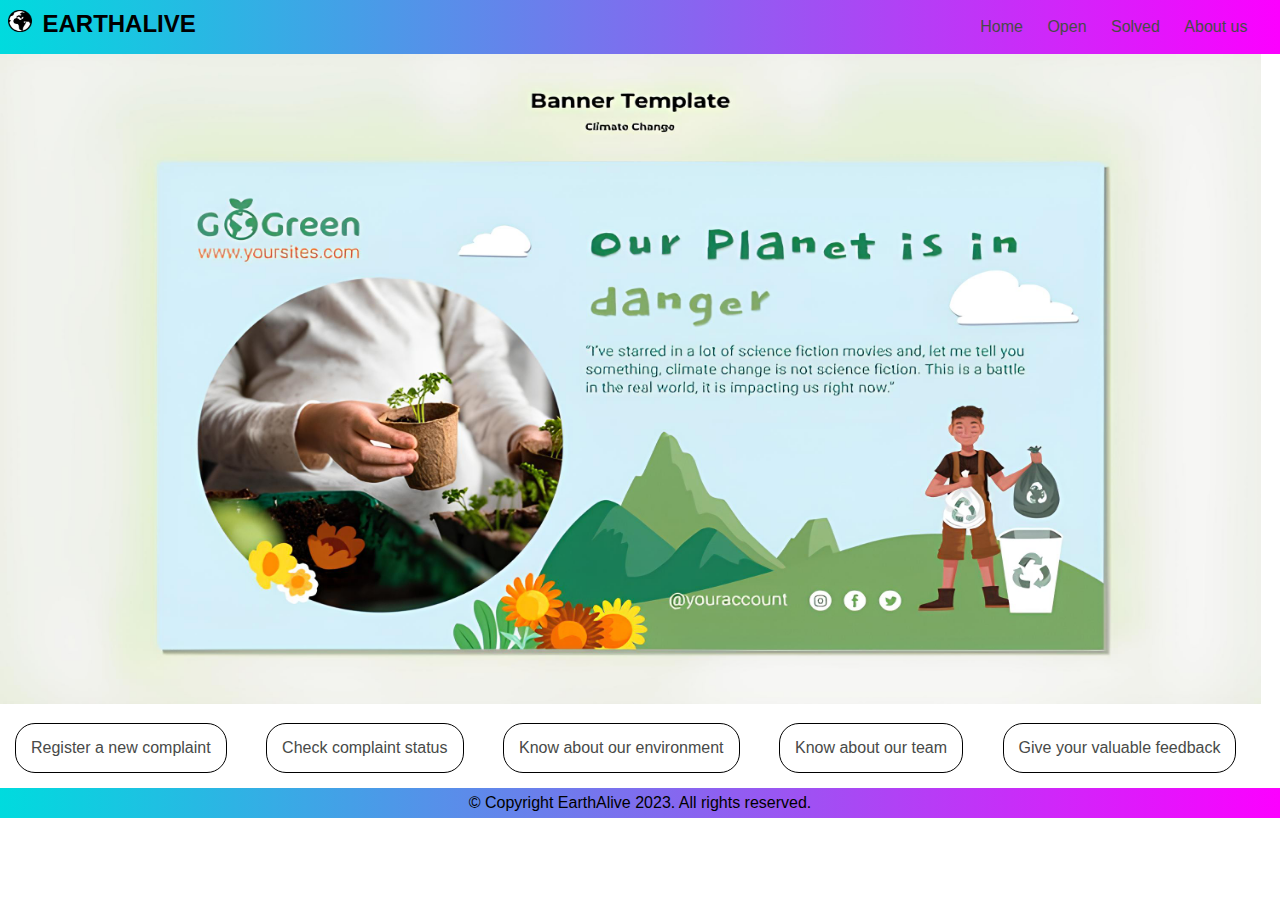
<file: index.html>
<!DOCTYPE html>
<html lang="en">
<head>
    <meta charset="UTF-8">
    <meta name="viewport" content="width=device-width, initial-scale=1.0">
    <title>EarthAlive</title>
    <link rel="shortcut icon" href="./Screenshot_2023-11-11-12-30-07-93_680d03679600f7af0b4c700c6b270fe7.png" type="image/x-icon">
    <link rel="stylesheet" href="styleche.css">
</head>
<body>
    <div>
        <nav>
            <img src="./Screenshot_2023-11-11-12-30-07-93_680d03679600f7af0b4c700c6b270fe7.png" alt="">
            <h2 id="logo">EARTHALIVE</h2>
            <a id="navend" href="index.html">Home</a>
            <a href="https://docs.google.com/forms/d/14G93rDF_QW4NvGqD60w-TYKMKsm3sB7Ewo1dMf18BMM/edit#responses" target="_blank">Open</a>
            <a href="">Solved</a>
            <a href="about_us_earthlive.html" target="_blank">About us</a>
        </nav>
        <img class="banner" src="./img1.enhance.jpg" alt="">
        <a href="https://forms.gle/eoJ7RLhickPHT8Rj9" target="_blank"><div class="newcomplaintbox">
            Register a new complaint
        </div></a>
        <a href="https://www.ratufa.io/app/form/submissions/?id=asra31rl" target="_blank"><div class="newcomplaintbox">
            Check complaint status
        </div></a>
        <a href="https://www.theworldcounts.com/stories/facts-about-the-environment" target="_blank"><div class="newcomplaintbox">
            Know about our environment
        </div></a>
        <a href="about_us_earthlive.html" target="_blank"><div class="newcomplaintbox">
            Know about our team
        </div></a>
        <a href="https://forms.gle/sc6dMnXzonoBopHM6" target="_blank"><div class="newcomplaintbox">
            Give your valuable feedback
        </div></a>
        <footer>
            <p>&copy; Copyright EarthAlive 2023. All rights reserved.</p>
        </footer>
    </div>
</body>
</html>
</file>
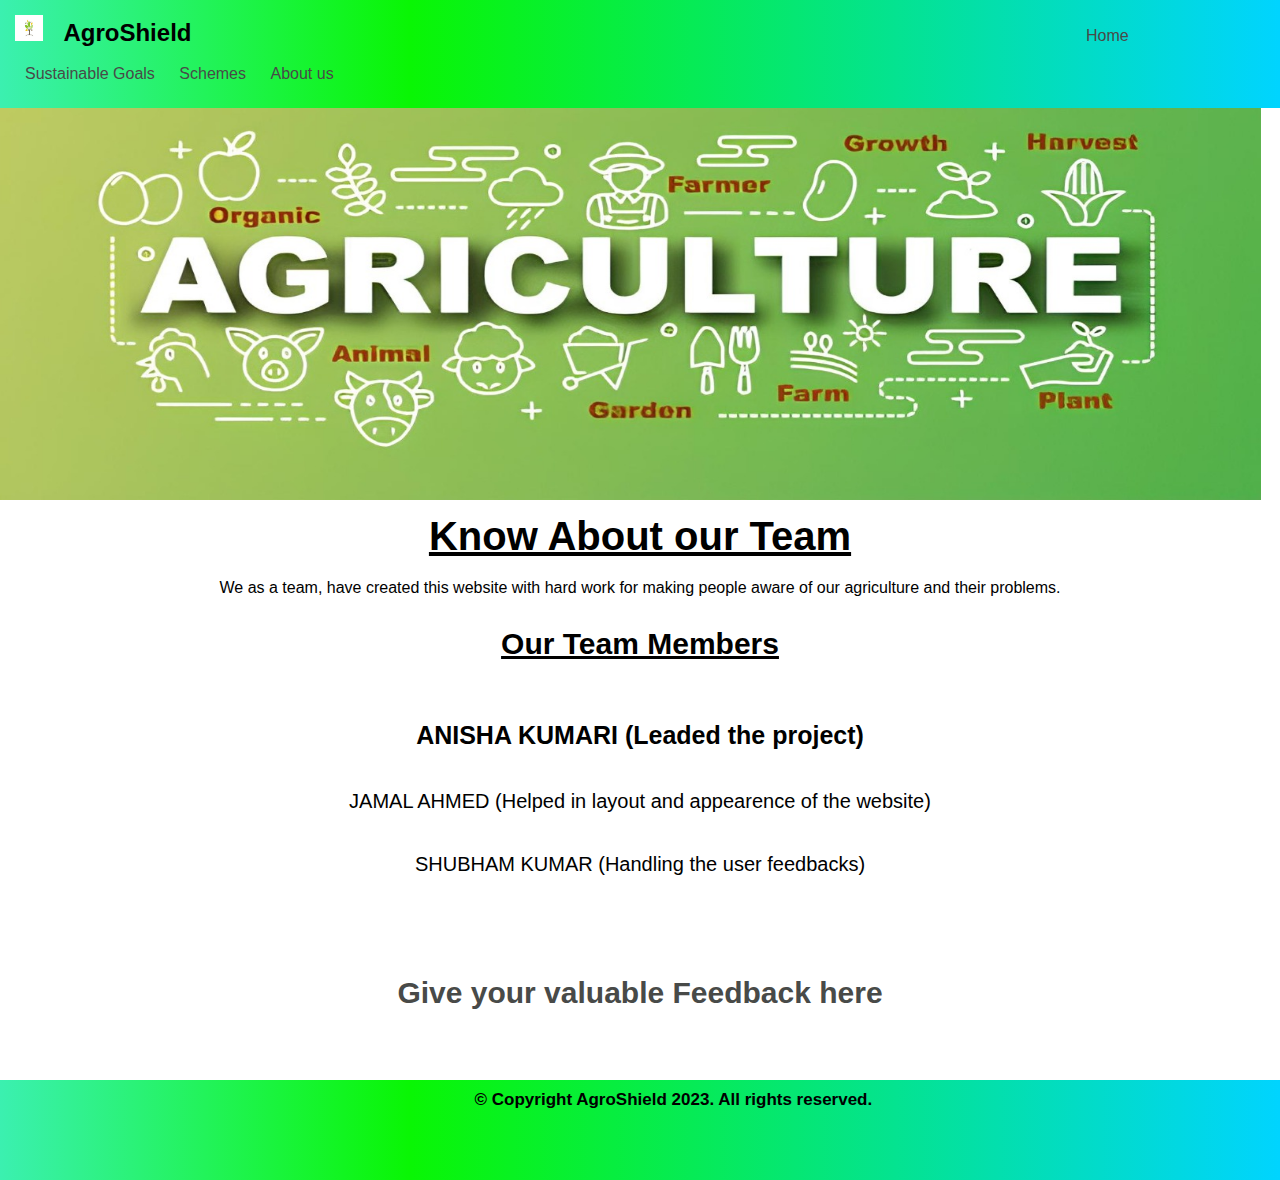
<file: About_us.html>
<!DOCTYPE html>
<html lang="en">
<head>
    <meta charset="UTF-8">
    <meta name="viewport" content="width=device-width, initial-scale=1.0">
    <title>AgroShield</title>
    <link rel="shortcut icon" href="./logo.jpg" type="image/x-icon">
    <link rel="stylesheet" href="clax_anisha.css">
    
</head>

<!-- Created by ANISHA -->

<body>
    <div>
        <nav>
            <img id="logoimg" src="./logo.jpg" alt="">
            <h1 id="Arish">AgroShield</h1>
            <a id="navend" href="home.html">Home</a>
            <a href="https://www.undp.org/sustainable-development-goals" target="_blank">Sustainable Goals</a>
            <a href="https://tractorguru.in/blog/popular-agricultural-subsidies-schemes-in-india/" target="_blank">Schemes</a>
            <a href="About_us.html">About us</a>
        </nav>
        <img class="bannerabout" src="./banner.jpg" alt="">
        <p class="h1about">Know About our Team</p>
        <p class="aboutinfo">We as a team, have created this website with hard work for making people aware of our agriculture and their problems.</p>
        <p class="h2about">Our Team Members</p>
        <p class="teammem" id="leader">ANISHA KUMARI (Leaded the project)</p>
        <p class="teammem">JAMAL AHMED (Helped in layout and appearence of the website)</p>
        <p class="teammem">SHUBHAM KUMAR (Handling the user feedbacks)</p>
        <p class="h2about"><a href="https://forms.gle/poSMaKEberpapXQ58" target="_blank" class= "feedback">Give your valuable Feedback here</a></p>

        <footer>
            <p> &copy; Copyright AgroShield 2023. All rights reserved.</p>
        </footer>
    </div>
</body>
</file>
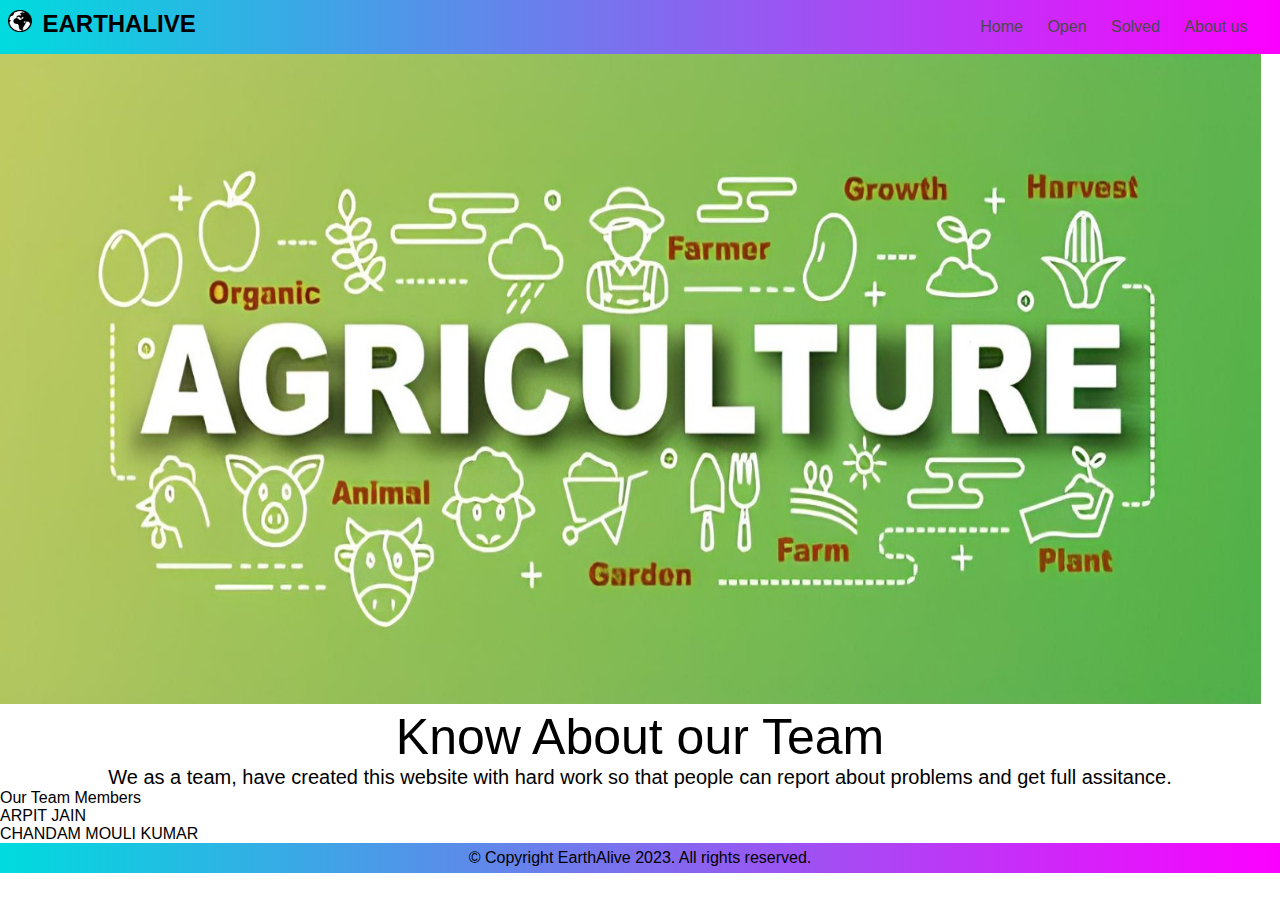
<file: about_us_earthlive.html>
<!DOCTYPE html>
<html lang="en">
<head>
    <meta charset="UTF-8">
    <meta name="viewport" content="width=device-width, initial-scale=1.0">
    <title>EarthAlive</title>
    <link rel="shortcut icon" href="./Screenshot_2023-11-11-12-30-07-93_680d03679600f7af0b4c700c6b270fe7.png" type="image/x-icon">
    <link rel="stylesheet" href="styleche.css">
</head>
<body>
    <div>
        <nav>
            <img src="./Screenshot_2023-11-11-12-30-07-93_680d03679600f7af0b4c700c6b270fe7.png" alt="">
            <h2 id="logo">EARTHALIVE</h2>
            <a id="navend" href="index.html">Home</a>
            <a href="">Open</a>
            <a href="">Solved</a>
            <a href="">About us</a>
        </nav>
        <img class="bannerabout" src="./banner.jpg" alt="">
        <p class="h1about">Know About our Team</p>
        <p class="aboutinfo">We as a team, have created this website with hard work so that people can report about problems and get full assitance.</p>
        <p class="h2about">Our Team Members</p>
        <p class="teammem" id="leader">ARPIT JAIN</p>
        <p class="teammem">CHANDAM MOULI KUMAR</p>

        <footer>
            <p>&copy; Copyright EarthAlive 2023. All rights reserved.</p>
        </footer>
    </div>
</body>
</file>
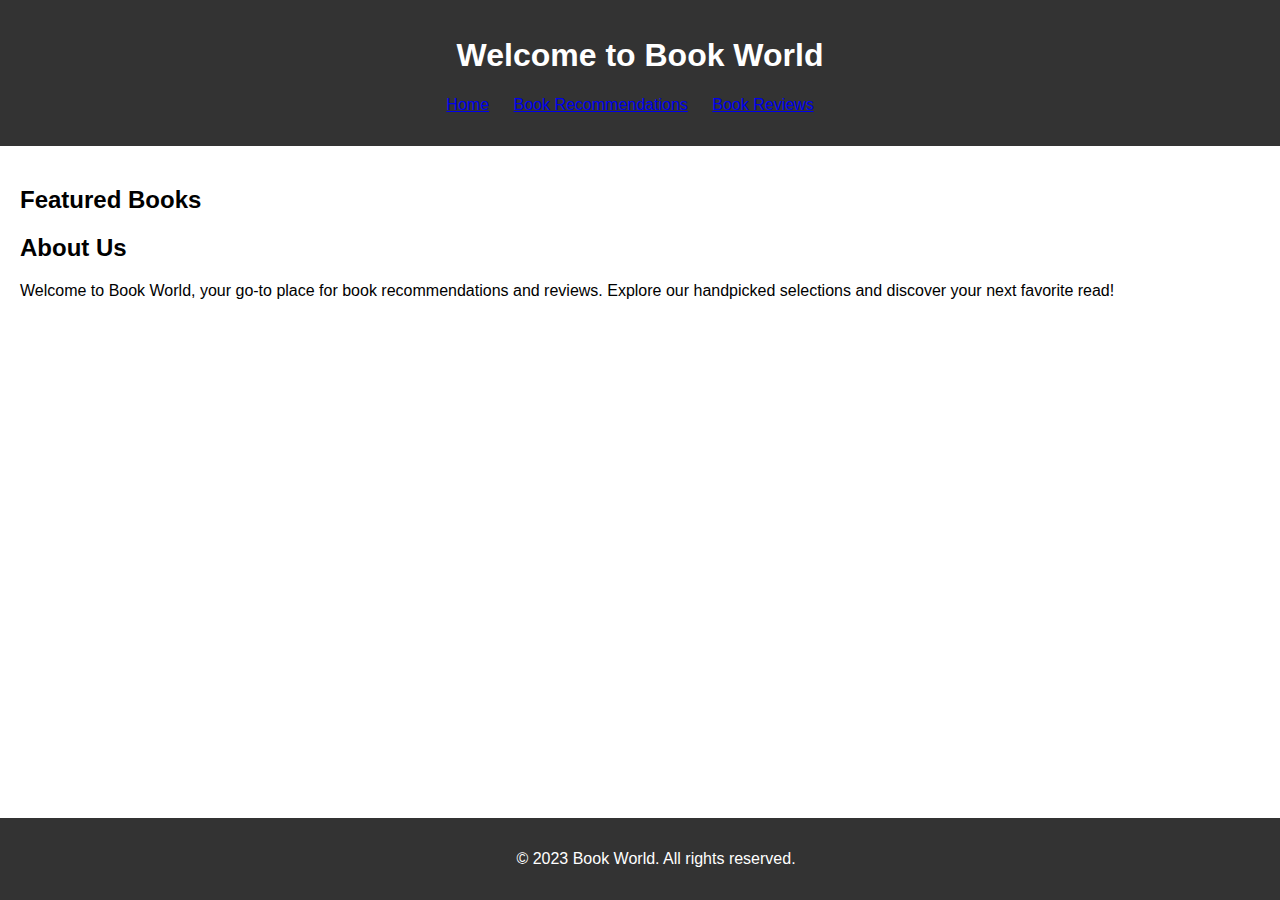
<file: cse326.html>
<!DOCTYPE html>
<html lang="en">
<head>
    <meta charset="UTF-8">
    <meta name="viewport" content="width=device-width, initial-scale=1.0">
    <title>Book World</title>
    <link rel="stylesheet" href="styles.css">
</head>
<body>
    <header>
        <h1>Welcome to Book World</h1>
        <nav>
            <ul>
                <li><a href="index.html">Home</a></li>
                <li><a href="recommendations.html">Book Recommendations</a></li>
                <li><a href="reviews.html">Book Reviews</a></li>
            </ul>
        </nav>
    </header>
    <main>
        <section>
            <h2>Featured Books</h2>
            <!-- Add your featured books here -->
        </section>
        <section>
            <h2>About Us</h2>
            <p>Welcome to Book World, your go-to place for book recommendations and reviews. Explore our handpicked selections and discover your next favorite read!</p>
        </section>
    </main>
    <footer>
        <p>&copy; 2023 Book World. All rights reserved.</p>
    </footer>
</body>
</html>
</file>
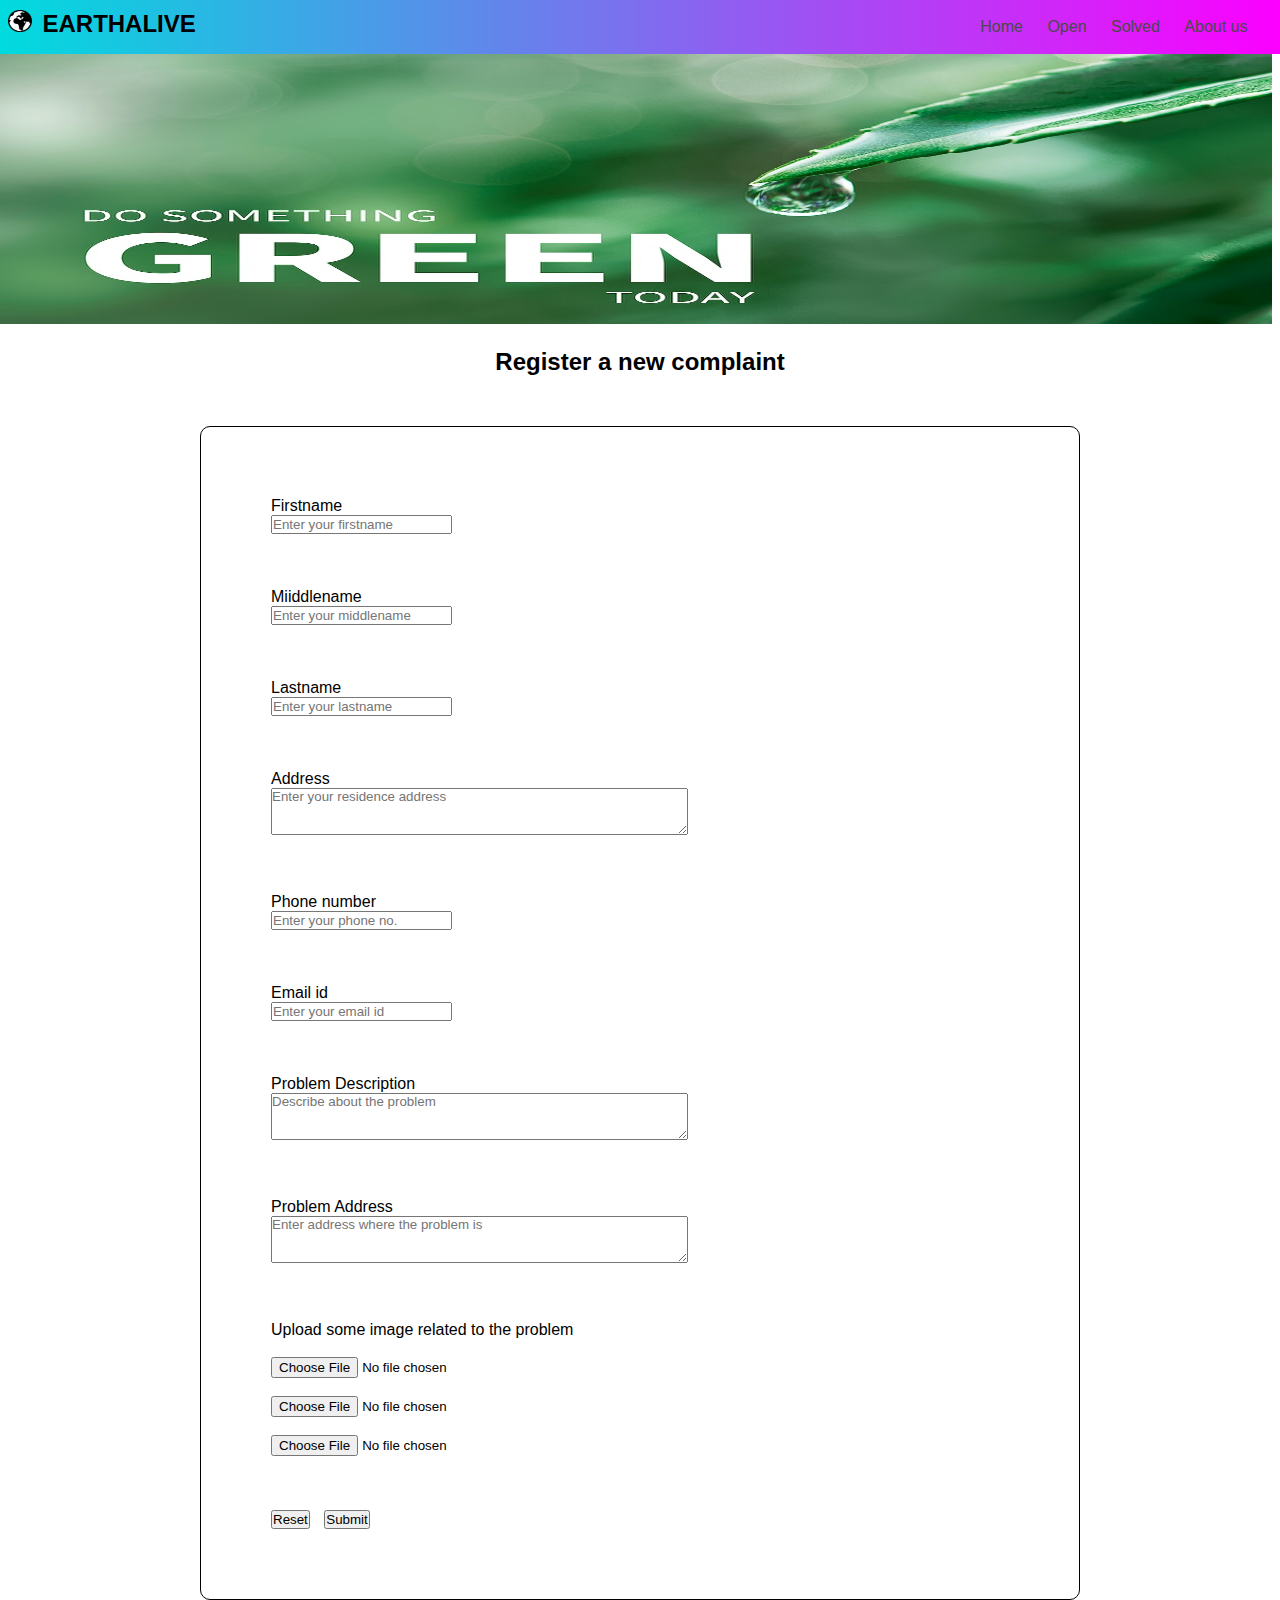
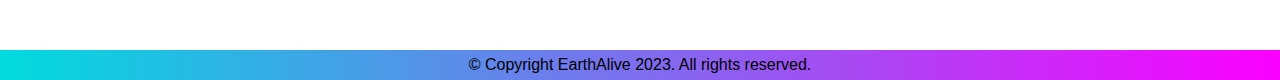
<file: newcomplaint.html>
<!DOCTYPE html>
<html lang="en">
<head>
    <meta charset="UTF-8">
    <meta name="viewport" content="width=device-width, initial-scale=1.0">
    <title>New complaint</title>
    <link rel="shortcut icon" href="./Screenshot_2023-11-11-12-30-07-93_680d03679600f7af0b4c700c6b270fe7.png" type="image/x-icon">
    <link rel="stylesheet" href="styleche.css">
    <!-- <script id="ratufa_loader" src="https://www.ratufa.io/c/ld.js?f=asra31rl&n=n1.ratufa.io"></script> -->
</head>
<body>
    <div>
        <nav>
            <img src="./Screenshot_2023-11-11-12-30-07-93_680d03679600f7af0b4c700c6b270fe7.png" alt="">
            <h2 id="logo">EARTHALIVE</h2>
            <a id="navend" href="index.html" target="_blank">Home</a>
            <a href="">Open</a>
            <a href="">Solved</a>
            <a href="">About us</a>
        </nav>
        <img class="bannernewcomplaint" src="./gogreen.jpg" alt="">
        <h2 id="newcomplainthead">
            Register a new complaint
        </h2>
        <div class="form">
            <form action="">
            <label for="firstname">Firstname</label>
            <br>
            <input type="text" name="firstname" id="input" placeholder="Enter your firstname" required>
            <br>
            <br>
            <br>
            <br>
            <label for="middlename">Miiddlename</label>
            <br>
            <input type="text" name="middlename" id="input" placeholder="Enter your middlename">
            <br>
            <br>
            <br>
            <br>
            <label for="lastname">Lastname</label>
            <br>
            <input type="text" name="lastname" id="input" placeholder="Enter your lastname" required>
            <br>
            <br>
            <br>
            <br>
            <label for="address">Address</label>
            <br>
            <textarea name="address" id="inputtextarea" cols="50" rows="3" placeholder="Enter your residence address" required></textarea>
            <br>
            <br>
            <br>
            <br>
            <label for="phonenumber">Phone number</label>
            <br>
            <input type="number" name="phonenumber" id="input" placeholder="Enter your phone no." required>
            <br>
            <br>
            <br>
            <br>
            <label for="email">Email id</label>
            <br>
            <input type="text" name="email" id="input" placeholder="Enter your email id">
            <br>
            <br>
            <br>
            <br>
            <label for="probdesc">Problem Description</label>
            <br>
            <textarea name="probdesc" id="inputtextarea" cols="50" rows="3" placeholder="Describe about the problem" required></textarea>
            <br>
            <br>
            <br>
            <br>
            <label for="probadd">Problem Address</label>
            <br>
            <textarea name="probadd" id="inputtextarea" cols="50" rows="3" placeholder="Enter address where the problem is" required></textarea>
            <br>
            <br>
            <br>
            <br>
            <label for="images">Upload some image related to the problem</label>
            <br>
            <br>
            <input type="file" name="images" required>
            <br>
            <br>
            <input type="file" name="images"> 
            <br>
            <br>
            <input type="file" name="images"> 
            <br>
            <br>
            <br>
            <br>
            <button type="reset" id="resetbutton">Reset</button>
            <button type="submit">Submit</button>
            </form>
        </div>
            <footer>
                <p>&copy; Copyright EarthAlive 2023. All rights reserved.</p>
            </footer>
    </div>
</body>
</file>
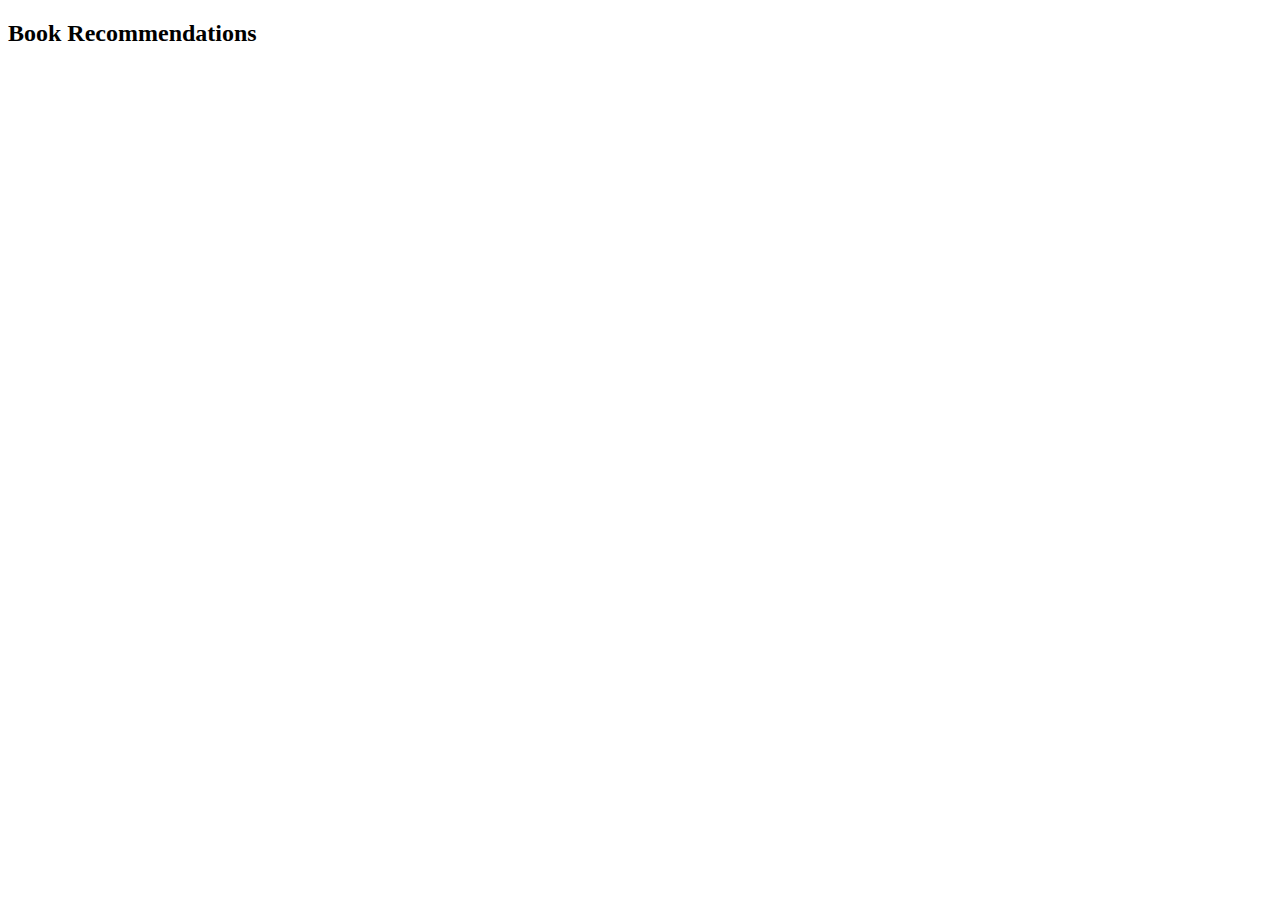
<file: recommendations.html>
<!-- Similar structure as index.html -->
<!DOCTYPE html>
<html lang="en">
<head>
    <!-- Include necessary meta tags, title, and styles -->
</head>
<body>
    <header>
        <!-- Include header content -->
    </header>
    <main>
        <section>
            <h2>Book Recommendations</h2>
            <!-- Add your recommended books with details -->
        </section>
    </main>
    <footer>
        <!-- Include footer content -->
    </footer>
</body>
</html>
</file>
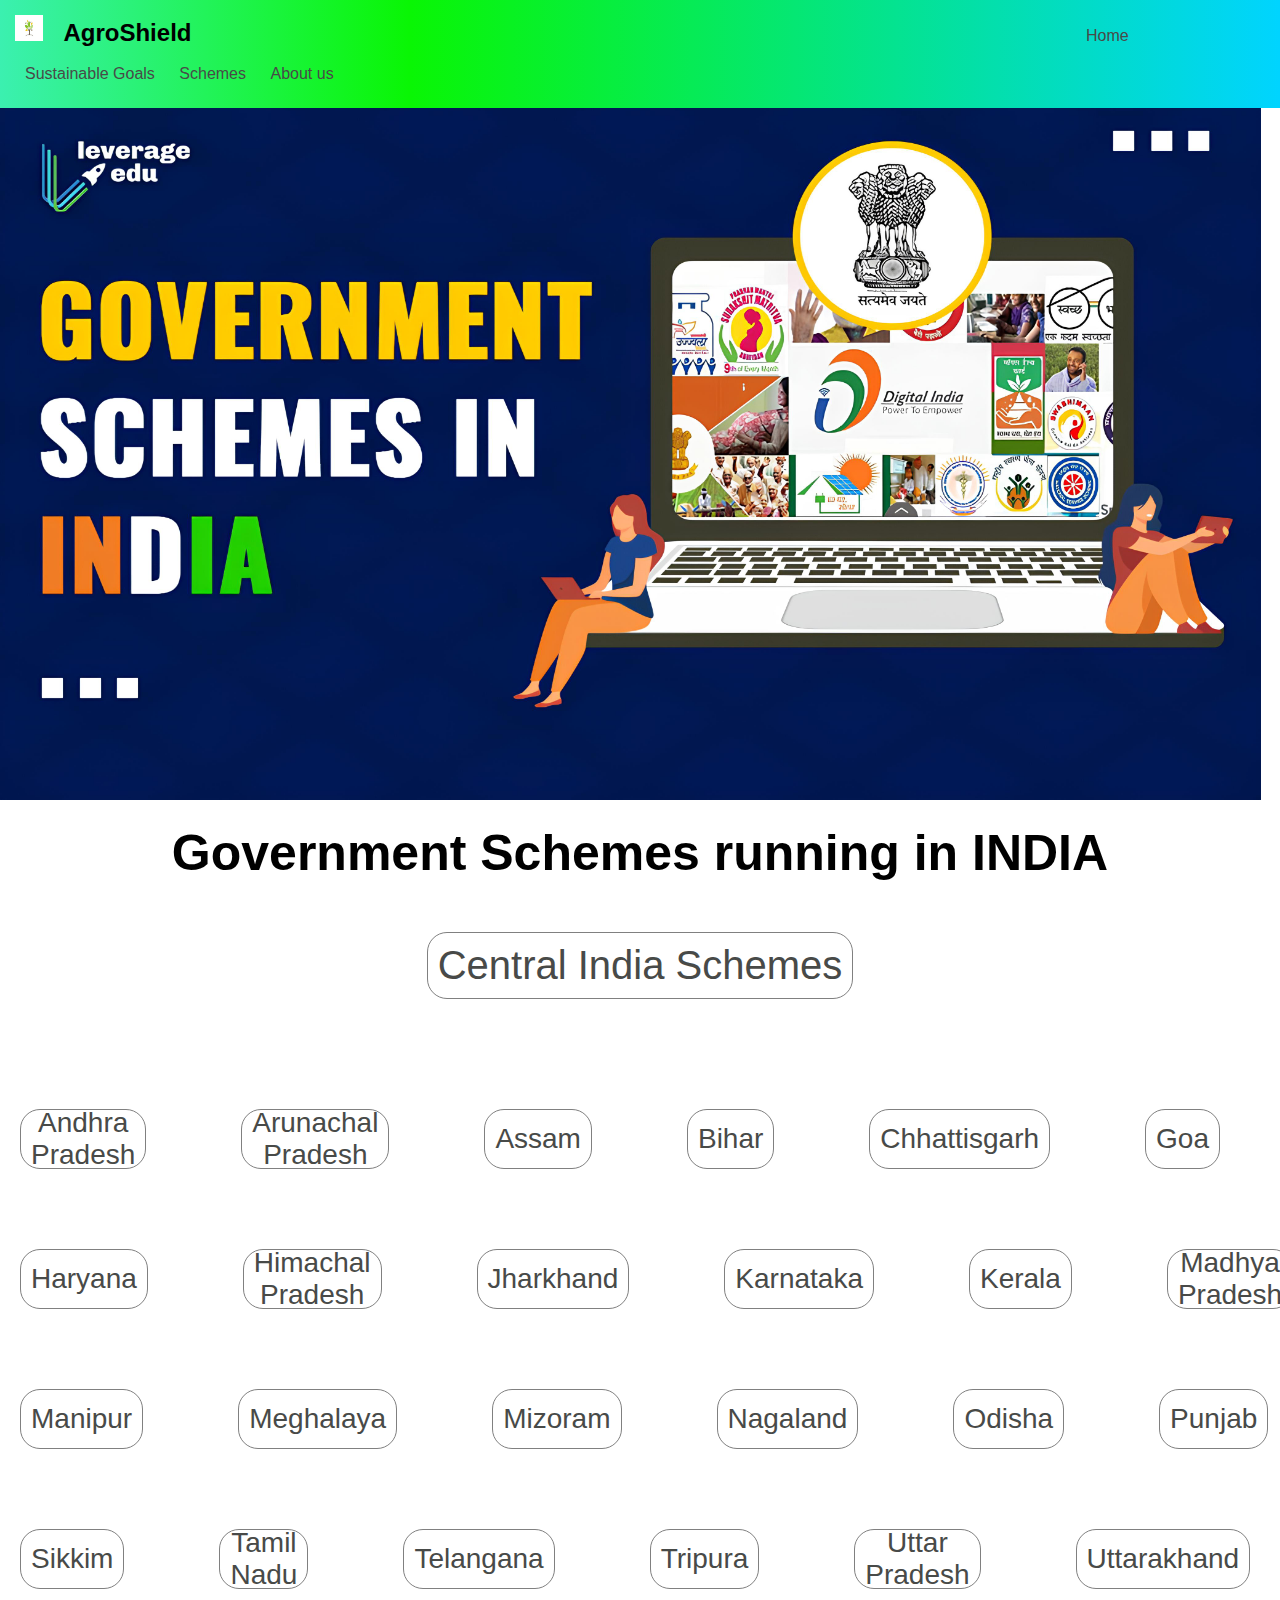
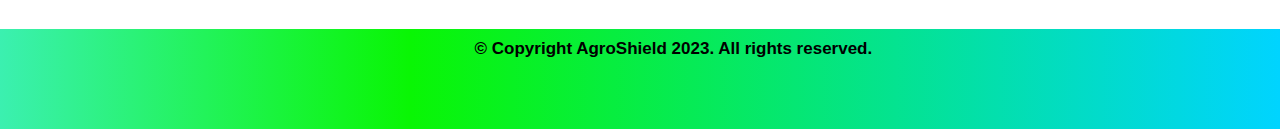
<file: schemes.html>
<!DOCTYPE html>
<html lang="en">
<head>
    <meta charset="UTF-8">
    <meta name="viewport" content="width=device-width, initial-scale=1.0">
    <title>AgroShield</title>
    <link rel="shortcut icon" href="./logo.jpg" type="image/x-icon">
    <link rel="stylesheet" href="clax_anisha.css">
    
</head>

<!-- Created by ANISHA -->

<body>
    <div>
        <nav>
            <img id="logoimg" src="./logo.jpg" alt="">
            <h1 id="Arish">AgroShield</h1>
            <a id="navend" href="home.html">Home</a>
            <a href="https://www.undp.org/sustainable-development-goals" target="_blank">Sustainable Goals</a>
            <a href="https://tractorguru.in/blog/popular-agricultural-subsidies-schemes-in-india/" target="_blank">Schemes</a>
            <a href="About_us.html">About us</a>
        </nav>
        <img class="banner" src="./schemesimgenhanced.jpeg" alt="">
        <h1 class="govscheme"><b>Government Schemes running in INDIA</b></h1>
        <div class="parent">
           <a href="https://agricoop.gov.in/en/FarmWelfare" target="_blank">
            <div class="central">
                Central India Schemes
            </div>
           </a>
        </div>
        <div class="stateparent">
            <a href="https://www.apagrisnet.gov.in/schemes.php" target="_blank">
                <div class="states">
                    Andhra Pradesh
                </div>
            </a>
            <a href="https://www.myscheme.gov.in/schemes/anky" target="_blank">
                <div class="states">
                    Arunachal Pradesh
                </div>
            </a>
            <a href="https://agri-horti.assam.gov.in/schemes" target="_blank">
                <div class="states">
                    Assam
                </div>
            </a>
            <a href="https://dbtagriculture.bihar.gov.in/Krishimis/WebPortal/Scheme.aspx" target="_blank">
                <div class="states">
                    Bihar
                </div>
            </a>
            <a href="https://agriportal.cg.nic.in/agridept/AgriEn/Default.aspx" target="_blank">
                <div class="states">
                    Chhattisgarh
                </div>
            </a>
            <a href="https://agri.goa.gov.in/Upload/Schemes%20&%20Services%202020-2021.pdf" target="_blank">
                <div class="states">
                    Goa
                </div>
            </a>
            <a href="https://dag.gujarat.gov.in/programs-schemes.htm" target="_blank">
                <div class="states">
                    Gujarat
                </div>
            </a>
        </div>    
        <div class="stateparent">
            <a href="https://www.agriharyana.gov.in/" target="_blank">
                <div class="states">
                    Haryana
                </div>
            </a>
           <a href="https://agriculture.hp.gov.in/en/scheme_category/state-en/" target="_blank">
            <div class="states">
                Himachal Pradesh
            </div>
           </a>
            <a href="https://www.jharkhand.gov.in/" target="_blank">
                <div class="states">
                    Jharkhand
                </div>
            </a>
            <a href="https://raitamitra.karnataka.gov.in" target="_blank">
                <div class="states">
                    Karnataka
                </div>
            </a>
            <a href="https://keralaagriculture.gov.in/en/schemes/" target="_blank">
                <div class="states">
                    Kerala
                </div>
            </a>
            <a href="http://mpkrishi.mp.gov.in/Englishsite_New/suvidhaye_New.aspx" target="_blank">
                <div class="states">
                    Madhya Pradesh
                </div>
            </a>
            <a href="https://maharashtra.gov.in/Site/1597/Services" target="_blank">
                <div class="states">
                    Maharashtra
                </div>
            </a>
        </div>
        <div class="stateparent">
            <a href="https://agrimanipur.com/" target="_blank">
                <div class="states">
                    Manipur
                </div>
            </a>
            <a href="https://megagriculture.gov.in/PUBLIC/schemes_agriculture.aspx" target="_blank">
                <div class="states">
                    Meghalaya
                </div>
            </a>
            <a href="https://agriculturemizoram.nic.in/pages/inm.html" target="_blank">
                <div class="states">
                    Mizoram
                </div>
            </a>
            <a href="https://agriculture.nagaland.gov.in" target="_blank">
                <div class="states">
                    Nagaland
                </div>
            </a>
            <a href="https://agri.odisha.gov.in/" target="_blank">
                <div class="states">
                    Odisha
                </div>
            </a>
            <a href="https://agri.punjab.gov.in/?q=schemes" target="_blank">
                <div class="states">
                    Punjab
                </div>
            </a>
           <a href="https://www.rajras.in/rajasthan/adm/schemes/#:~:text=Agriculture%20Sector%20in%20Rajasthan%201%20Zero%20budget%20natural,Krishi%20Sinchai%20Yojana%20%28PKSY%29%20in%20Rajasthan%20More%20items" target="_blank">
            <div class="states">
                Rajasthan
            </div>
           </a>
        </div>
        <div class="stateparent">
            <a href="https://sikkim.gov.in/departments/food-security-and-agriculture-development-department" target="_blank">
                <div class="states">
                    Sikkim
                </div>
               </a>
            <a href="https://www.tn.gov.in/scheme" target="_blank">
                <div class="states">
                    Tamil Nadu
                </div>
            </a>
            <a href="https://www.agrifarming.in/agriculture-farming-in-telangana-and-schemes" target="_blank">
                <div class="states">
                    Telangana
                </div>
            </a>
           <a href="https://agri.tripura.gov.in/" target="_blank">
            <div class="states">
                Tripura
            </div>
           </a>
            <a href="http://agriculture.up.gov.in/" target="_blank">
                <div class="states">
                    Uttar Pradesh
                </div>
            </a>
           <a href="https://agriculture.uk.gov.in/pages/display/253-uttarakhand-agriculture-policy---2018-(proposed-draft)" target="_blank">
            <div class="states">
                Uttarakhand
            </div>
           </a>
           <a href="https://wb.gov.in/government-schemes.aspx" target="_blank">
            <div class="states">
                West Bengal
            </div>
           </a>
        </div>
    </div>
    <footer>
        <p> &copy; Copyright AgroShield 2023. All rights reserved.</p>
    </footer>
</file>
<file: styleche.css>
* {
    margin: 0;
    padding: 0;
    box-sizing: border-box;
    font-family: 'Franklin Gothic Medium', 'Arial Narrow', Arial, sans-serif;
}
#logo {
    display: inline;
    padding-right: 10px;
}
img {
    display: inline;
    height: 22px;
    width: 30px;
    padding-right: 6px;
    align-self: center;
}
nav{
    padding: 8px;
    background-color: #00DBDE;
    background-image: linear-gradient(90deg, #00DBDE 0%, #FC00FF 100%);
    color: black;
}
a {
    display: inline-flex;
    padding: 10px;
    text-decoration: none;
    color: rgb(72, 74, 72);
}
#navend {
    display: inline-flex;
    justify-content: end;
    align-items: end;
    align-self: end;
    padding-left: 770px;
}
a:hover {
    color: greenyellow;
}
.greetings {
    padding: 15px;
}
div.newcomplaintbox {
    display: inline;
    border: 1.5px solid black;
    border-radius: 20px;
    padding: 15px;
    margin: 5px;
    margin-right: 10px;
}
div.newcomplaintbox:hover {
    background-color: greenyellow;
    color: black;
    transform: scale(1.1);
}
img.banner, img.bannerabout {
    height: 650px;
    width: 99vw;
}
footer {
    background-color: #00DBDE;
    background-image: linear-gradient(90deg, #00DBDE 0%, #FC00FF 100%);
    width: 100%;
    display: flex;
    justify-content:  center;
    padding: 6px;
}



/* New complaint */

h2#newcomplainthead {
    padding-top: 20px;
    text-align: center;
}
img.bannernewcomplaint {
    height: 270px;
    width: 1278px;
}
div.form {
    border: 1.5px solid black;
    border-radius: 10px;
    margin: 50px 200px 50px 200px;
    padding: 70px;
}
label {
    padding-right: 20px;
}
#tree {
    display: inline;
    height: 10px;
    width: 10px;
}
#resetbutton {
    margin-right: 10px;
}
p.h1about {
    font-size: 50px;
    text-align: center;
}
p.aboutinfo {
    font-size: 20px;
    text-align: center;
}
p.h2about {
    font
}
</file>
<file: clax_anisha.css>
* {
    margin: 0;
    padding: 0;
    box-sizing: border-box;
    font-family: 'Trebuchet MS', 'Lucida Sans Unicode', 'Lucida Grande', 'Lucida Sans', Arial, sans-serif;
}
#Arish {
    display: inline;
    padding-right: 10px;
    border-radius: 50px;
    font-size: x-large;
    padding-left: 10px;
}
img {
    display: inline;
    height: 26px;
    width: 34px;
    padding-right: 6px;
    align-self: center;
}
nav{
    position: fixed;
    padding: 15px;
    background: rgb(2,0,36);
    background: linear-gradient(90deg, rgba(2,0,36,1) 0%, rgba(89,254,136,1) 0%, rgba(66,234,46,1) 0%, rgba(59,240,176,1) 0%, rgba(9,246,4,1) 32%, rgba(0,212,255,1) 100%);
    color: black;
    width: 100vw;
}
a {
    display: inline-flex;
    padding: 10px;
    text-decoration: none;
    color: rgb(72, 74, 72);
}
#navend {
    display: inline-flex;
    padding-left: 880px;
}
a:hover {
    color: rgb(252, 249, 66);
}
.greetings {
    padding: 15px;
}
div.newcomplaintbox {
    display: inline;
    border: 1.5px solid black;
    border-radius: 20px;
    padding: 15px;
    margin: 5px;
    margin-right: 15px;
}
div.newcomplaintbox:hover {
    background-color: greenyellow;
    color: black;
    transform: scale(1.1);
}
img.banner {
    padding-top: 50px;
    height: 800px;
    width: 99vw;
}
img.bannerabout {
    padding-top: 50px;
    height: 500px;
    width: 99vw;
}
footer {
    background: rgb(2,0,36);
    background: linear-gradient(90deg, rgba(2,0,36,1) 0%, rgba(89,254,136,1) 0%, rgba(66,234,46,1) 0%, rgba(59,240,176,1) 0%, rgba(9,246,4,1) 32%, rgba(0,212,255,1) 100%);
    width: 100%;
    height: 100px;
    display: flex;
    justify-content:  center;
    padding: 10px;
    font-weight: 700;
    margin-top: 20px;
    padding-left: 6vw;
    font-size: 17px;
}

h2#newcomplainthead {
    padding-top: 20px;
    text-align: center;
}
img.bannernewcomplaint {
    height: 270px;
    width: 1278px;
}
div.form {
    border: 1.5px solid black;
    border-radius: 10px;
    margin: 50px 200px 50px 200px;
    padding: 70px;
}
label {
    padding-right: 20px;
}
#tree {
    display: inline;
    height: 10px;
    width: 10px;
}
#resetbutton {
    margin-right: 10px;
}
h1.mainhead {
    text-align: center;
    font-weight: 1000;
    padding-top: 20px;
    font-size: 50px;
}
div.intro {
    padding: 100px;
    padding-bottom: 50px;
}
div.intropart1 {
    width: 50%;
    height: 20%;
    float: left;
    text-align: center;
    font-size: larger;
    font-weight: 1000;
    font-size: 45px;
    padding-bottom: 50px;
    padding-top: 30px;
    padding-right: 70px;
}
div.intropart2 {
    width: 50%;
    height: 20%;
    float: right;
    padding-bottom: 50px;
    font-size: 18px;
}
div.fact1 {
    padding: 100px;
    padding-bottom: 50px;
}
div.intropart11 {
    width: 50%;
    height: 20%;
    float: right;
    text-align: center;
    font-size: larger;
    font-weight: 1000;
    font-size: 45px;
    padding-bottom: 50px;
    padding-top: 150px;
}
div.intropart21 {
    width: 50%;
    height: 20%;
    float: left;
    padding-bottom: 50px;
    padding-top: 100px;
}
#fact1img {
    width: 80%;
    height: 90%;
}
div.intro2 {
    padding-top: 700px;
    padding-bottom: 100px;
    padding-left: 100px;
}
div.intropart12 {
    width: 50%;
    height: 20%;
    float: left;
    text-align: center;
    font-size: larger;
    font-weight: 1000;
    font-size: 45px;
    padding-bottom: 50px;
    padding-top: 90px;
    padding-right: 70px;
}
div.intropart22 {
    width: 50%;
    height: 20%;
    float: right;
    padding-bottom: 50px;
    font-size: 18px;
    padding-right: 100px;
}
a.feedback {
    padding-top: 50px;
}
p {
    text-align: center;
}
p.h1about {
    text-align: center;
    padding-top: 10px;
    font-weight: 900;
    font-size: 40px;
    text-decoration: underline;
}
p.aboutinfo {
    padding-top: 20px;
}
p.h2about {
    text-align: center;
    padding-top: 30px;
    font-weight: 900;
    font-size: 30px;
    padding-bottom: 40px;
    text-decoration: underline;
}
p#leader {
    font-weight: 600;
    font-size: 25px;
}
p.teammem {
    padding: 20px;
    font-size: 20px;
}
p.teammem:hover {
    background-color: aquamarine;
}
p#leader:hover {
    background-color: aqua;
    scale: 1.1;
}


/*schemes */


h1.govscheme {
    text-align: center;
    padding: 20px;
    padding-bottom: 40px;
    font-size: 50px;

}

div.parent {
    display: flex;
    justify-content: center;
}
div.central {
    border: 1px solid gray;
    border-radius: 20px;
    text-align: center;
    font-size: 40px;
    padding: 10px;
    margin-bottom: 40px;
}
div.central:hover {
    background-color: greenyellow;
    color: black;
    box-shadow: 3px 3px 10px black;
}
div.stateparent {
    display: flex;
    height: 100px;
    width: 100%;
    gap: 75px;
    padding: 10px;
    margin-top: 40px;
}
div.states {
    display: flex;
    border: 1px solid gray;
    border-radius: 20px;
    text-align: center;
    font-size: 28px;
    padding: 10px;
    justify-content: center;
    align-items: center;
}
div.states:hover {
    background-color: greenyellow;
    color: black;
    box-shadow: 3px 3px 10px black;
}
</file>
<file: styles.css>
body {
    font-family: 'Arial', sans-serif;
    margin: 0;
    padding: 0;
}

header {
    background-color: #333;
    color: white;
    padding: 1em;
    text-align: center;
}

nav ul {
    list-style: none;
    padding: 0;
}

nav ul li {
    display: inline;
    margin-right: 20px;
}

main {
    padding: 20px;
}

footer {
    background-color: #333;
    color: white;
    text-align: center;
    padding: 1em;
    position: fixed;
    bottom: 0;
    width: 100%;
}
</file>
